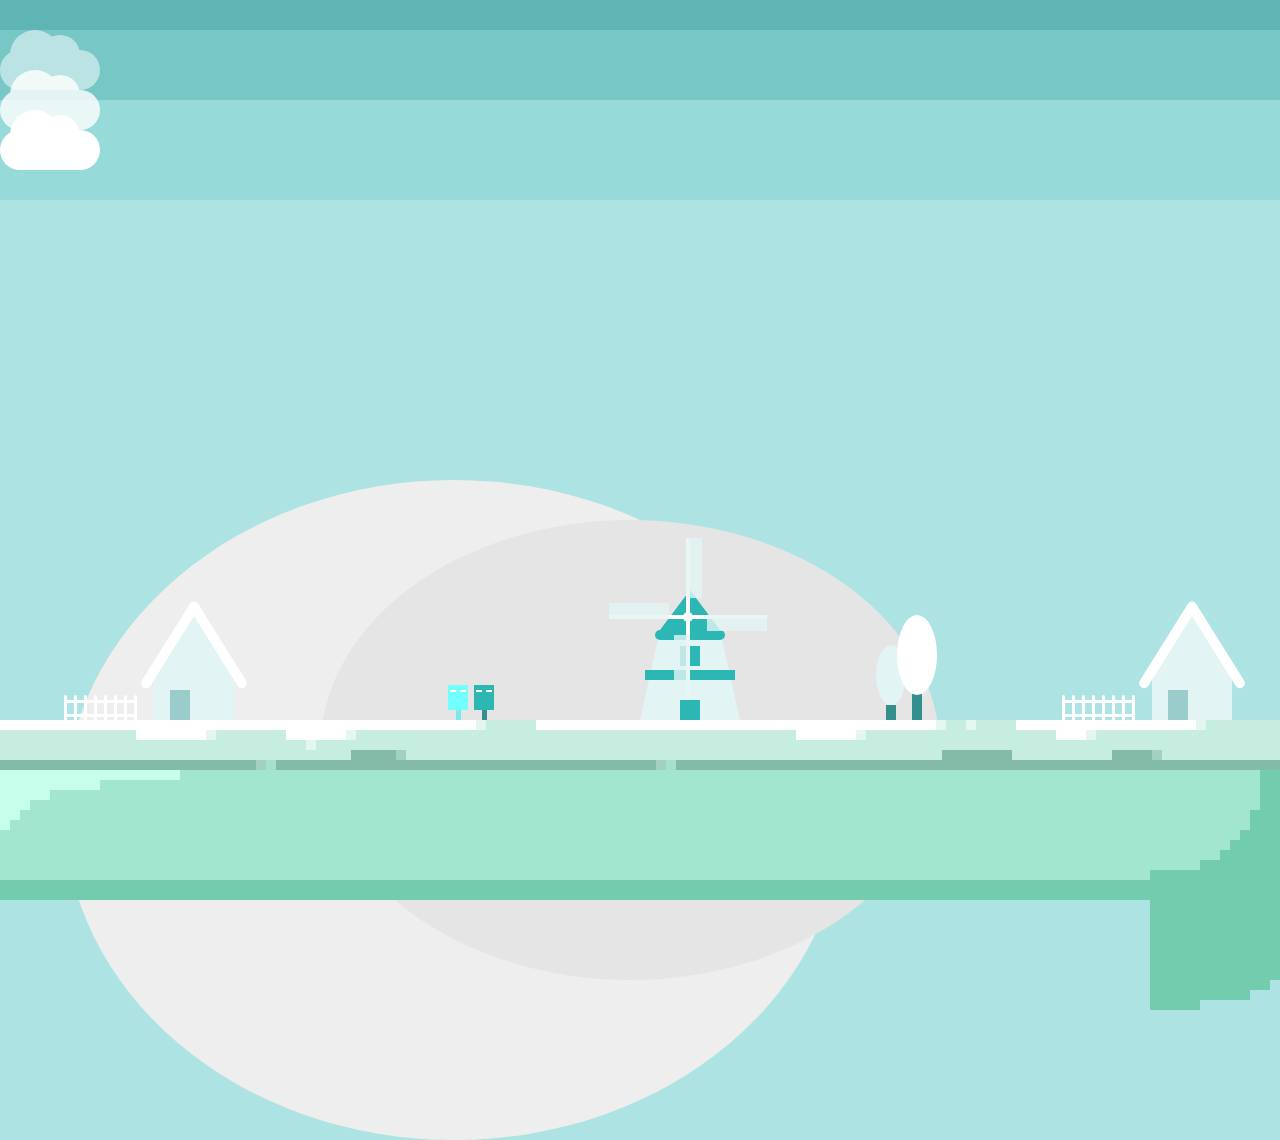
<file: index.html>
<!DOCTYPE html>
<html lang="en" >

<head>
  <meta charset="UTF-8">
  <title>winter island</title>
  
  
  
      <link rel="stylesheet" href="css/style.css">

  
</head>

<body>

  <html>

<body>
  <div class="sky">
    <div class="deep_sky"></div>
  </div>
  <div class="c1">
    <div class="cloud"></div>
  </div>
  <div class="c2">
    <div class="cloud"></div>
  </div>
  <div class="c3">
    <div class="cloud"></div>
  </div>
  <div class="mountain_a"></div>
  <div class="mountain_b"></div>
  <div class="house right">
    <div class="fence"></div>
    <div class="wall"></div>
    <div class="roof left"></div>
    <div class="roof right"></div>
    <div class="door"></div>
  </div>
  <div class="house left">
    <div class="fence"></div>
    <div class="wall"></div>
    <div class="roof left"></div>
    <div class="roof right"></div>
    <div class="door"></div>
  </div>
  <div class="tree_back"></div>
  <div class="tree"></div>
  <div class="postbox_a">
    <div class="hole"></div>
  </div>
  <div class="postbox_b">
    <div class="hole"></div>
  </div>
  <div class="windmill">
    <div class="tower"></div>
    <div class="t1"></div>
    <div class="t2"></div>
    <div class="blade">
      <div class="windblade"></div>
      <div class="windblade windblade2"></div>
      <div class="windblade windblade3"></div>
      <div class="windblade windblade4"></div>
    </div>
  </div>
  <div class="allsnows">
    <div class="snow1"></div>
    <div class="snow2"></div>
    <div class="snow3"></div>
    <div class="snow4"></div>
    <div class="snow5"></div>
    <div class="snow6"></div>
    <div class="snow7"></div>
    <div class="snow8"></div>
    <div class="snow9"></div>
    <div class="snow10"></div>
    <div class="snow11"></div>
    <div class="snow12"></div>
    <div class="snow13"></div>
    <div class="snow14"></div>
    <div class="snow15"></div>
    <div class="snow16"></div>
    <div class="snow17"></div>
    <div class="snow18"></div>
    <div class="snow19"></div>
    <div class="snow20"></div>
  </div>
  <div class="ground">
    <div class="g1"></div>
    <div class="g2"></div>
    <div class="g3"></div>
    <div class="ice">
      <div class="glare"></div>
      <div class="ice_shadow"></div>
    </div>

  </div>

</body>

</html>
  
  

    <script  src="js/index.js"></script>




</body>

</html>
</file>
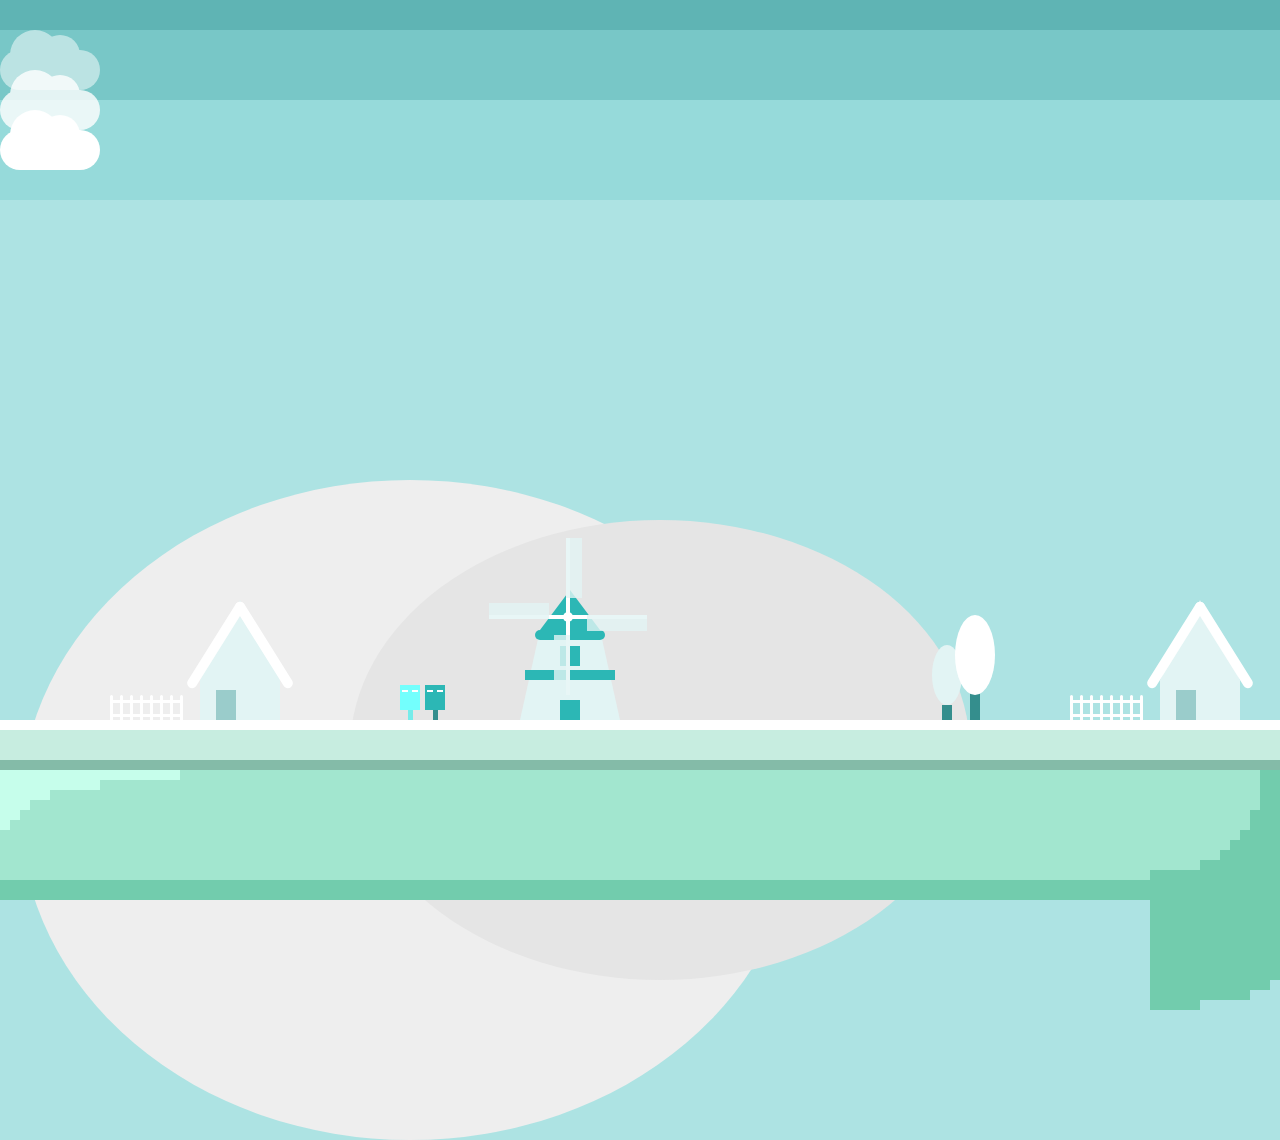
<file: winter-island (2)/index.html>
<!DOCTYPE html>
<html lang="en" >

<head>
  <meta charset="UTF-8">
  <title>winter island</title>
  
  
  
      <link rel="stylesheet" href="css/style.css">

  
</head>

<body>

  <html>

<body>
  <div class="sky">
    <div class="deep_sky"></div>
  </div>
  <div class="c1">
    <div class="cloud"></div>
  </div>
  <div class="c2">
    <div class="cloud"></div>
  </div>
  <div class="c3">
    <div class="cloud"></div>
  </div>
  <div class="mountain_a"></div>
  <div class="mountain_b"></div>
  <div class="house right">
    <div class="fence"></div>
    <div class="wall"></div>
    <div class="roof left"></div>
    <div class="roof right"></div>
    <div class="door"></div>
  </div>
  <div class="house left">
    <div class="fence"></div>
    <div class="wall"></div>
    <div class="roof left"></div>
    <div class="roof right"></div>
    <div class="door"></div>
  </div>
  <div class="tree_back"></div>
  <div class="tree"></div>
  <div class="postbox_a">
    <div class="hole"></div>
  </div>
  <div class="postbox_b">
    <div class="hole"></div>
  </div>
  <div class="windmill">
    <div class="tower"></div>
    <div class="t1"></div>
    <div class="t2"></div>
    <div class="blade">
      <div class="windblade"></div>
      <div class="windblade windblade2"></div>
      <div class="windblade windblade3"></div>
      <div class="windblade windblade4"></div>
    </div>
  </div>
  <div class="allsnows">
    <div class="snow1"></div>
    <div class="snow2"></div>
    <div class="snow3"></div>
    <div class="snow4"></div>
    <div class="snow5"></div>
    <div class="snow6"></div>
    <div class="snow7"></div>
    <div class="snow8"></div>
    <div class="snow9"></div>
    <div class="snow10"></div>
    <div class="snow11"></div>
    <div class="snow12"></div>
    <div class="snow13"></div>
    <div class="snow14"></div>
    <div class="snow15"></div>
    <div class="snow16"></div>
    <div class="snow17"></div>
    <div class="snow18"></div>
    <div class="snow19"></div>
    <div class="snow20"></div>
  </div>
  <div class="ground">
    <div class="g1"></div>
    <div class="g2"></div>
    <div class="g3"></div>
    <div class="ice"></div>
  </div>

</body>

</html>
  
  

    <script  src="js/index.js"></script>




</body>

</html>
</file>
<file: css/style.css>
body {
  background: #ade3e3;
  margin: 0;
  /*背景填滿無邊界*/
  overflow: hidden;
  /*讓物件跑出背景時不會出現捲軸*/
}

/*------------天空------------*/

/*天空第一層*/
.sky {
  position: absolute;
  background: #96dada;
  width: 100%;
  height: 200px;
  z-index: -2;
}

/*天空第二層*/
.deep_sky {
  position: absolute;
  background: #78c7c7;
  width: 100%;
  height: 100px;
}

/*天空第三層*/
.deep_sky:before {
  content: "";
  position: absolute;
  background: #5fb4b4;
  width: 100%;
  height: 30px;
}

/*------------地面------------*/

/*地層*/
.ground {
  position: absolute;
  background: #a2e6cf;
  width: 100%;
  height: 180px;
  bottom: 0;
}

/*冰面*/
.ice {
  position: absolute;
  background: #c7ede0;
  width: 100%;
  height: 40px;
}

/*冰面反光線*/
.glare{
  position:absolute;
  background:#ffffff;
  width:95%;
  height:10px;
  top:0;
}

/*冰面反光第一層-仿像素畫效果*/
.glare:before{
  content:"";
  position:absolute;
  background:#c7ede0;
  width:10px;
  height:10px;
  bottom:0;
  left:40%;
  box-shadow:-10px 0px 0px #e3f7f0,5px 0px 0px #c7ede0,10px 0px 0px #c7ede0,15px 0px 0px #c7ede0,20px 0px 0px #c7ede0,25px 0px 0px #c7ede0,30px 0px 0px #c7ede0,35px 0px 0px #c7ede0,40px 0px 0px #c7ede0,-140px 10px 0px #e3f7f0,-150px 10px 0px #ffffff,-155px 10px 0px #ffffff,-160px 10px 0px #ffffff,-165px 10px 0px #ffffff,-170px 10px 0px #ffffff,-175px 10px 0px #ffffff,-180px 10px 0px #ffffff,-185px 10px 0px #ffffff,-190px 10px 0px #ffffff,-195px 10px 0px #ffffff,-200px 10px 0px #ffffff,-180px 20px 0px #e3f7f0,-280px 10px 0px #e3f7f0,-290px 10px 0px #ffffff,-295px 10px 0px #ffffff,-300px 10px 0px #ffffff,-305px 10px 0px #ffffff,-310px 10px 0px #ffffff,-315px 10px 0px #ffffff,-320px 10px 0px #ffffff,-325px 10px 0px #ffffff,-330px 10px 0px #ffffff,-335px 10px 0px #ffffff,-340px 10px 0px #ffffff,-345px 10px 0px #ffffff,-350px 10px 0px #ffffff;
}

/*冰面反光第二層-仿像素畫效果*/
.glare:after{
  content:"";
  position:absolute;
  background:#c7ede0;
  width:10px;
  height:10px;
  bottom:0;
  right:0;
  box-shadow:-10px 0px 0px #e3f7f0,-200px 0px 0px #c7ede0,-205px 0px 0px #c7ede0,-210px 0px 0px #c7ede0,-215px 0px 0px #c7ede0,-220px 0px 0px #c7ede0,-225px 0px 0px #c7ede0,-230px 0px 0px #c7ede0,-240px 0px 0px #e3f7f0,-250px 0px 0px #c7ede0,-255px 0px 0px #c7ede0,-260px 0px 0px #c7ede0,-270px 0px 0px #e3f7f0,-120px 10px 0px #e3f7f0,-130px 10px 0px #ffffff,-135px 10px 0px #ffffff,-140px 10px 0px #ffffff,-145px 10px 0px #ffffff,-150px 10px 0px #ffffff,-350px 10px 0px #e3f7f0,-360px 10px 0px #ffffff,-365px 10px 0px #ffffff,-370px 10px 0px #ffffff,-375px 10px 0px #ffffff,-380px 10px 0px #ffffff,-385px 10px 0px #ffffff,-390px 10px 0px #ffffff,-395px 10px 0px #ffffff,-400px 10px 0px #ffffff,-405px 10px 0px #ffffff,-410px 10px 0px #ffffff
}

/*冰面陰影線*/
.ice_shadow{
  position:absolute;
  background: #84bba8;
  width: 100%;
  height: 10px;
  bottom:-10px;
}

/*冰面陰影第一層-仿像素畫效果*/
.ice_shadow:before {
  content: "";
  position: absolute;
  background: #a2d1c1;
  width: 10px;
  height: 10px;
  bottom: 0;
  left:20%;
  box-shadow:10px 0px 0px #a3e2cd,95px -10px 0px #84bba8,100px -10px 0px #84bba8,105px -10px 0px #84bba8,110px -10px 0px #84bba8,115px -10px 0px #84bba8,120px -10px 0px #84bba8,125px -10px 0px #84bba8,130px -10px 0px #84bba8,135px -10px 0px #a2d1c1,140px -10px 0px #a2d1c1,400px 0px 0px #a2d1c1,410px 0px 0px #a3e2cd;
}

/*冰面陰影第二層-仿像素畫效果*/
.ice_shadow:after{
  content: "";
  position: absolute;
  background: #84bba8;
  width: 20px;
  height: 10px;
  bottom: 10px;
  right:10%;
  box-shadow:10px 0px 0px #a2d1c1,-20px 0px 0px #84bba8,-140px 0px 0px #84bba8,-160px 0px 0px #84bba8,-170px 0px 0px #84bba8,-180px 0px 0px #84bba8,-190px 0px 0px #84bba8;
}

/*冰層陰影-底部*/
.g1 {
  position: absolute;
  background: #72ccad;
  width: 100%;
  height: 20px;
  bottom: 0;
}

/*冰層陰影-仿像素畫效果*/
.g2 {
  position: absolute;
  background: #72ccad;
  width: 50px;
  height: 140px;
  right: -30px;
  bottom: 0;
  box-shadow: -10px 50px 0px #72ccad, -20px 70px 0px #72ccad,
    -30px 80px 0px #72ccad, -40px 90px 0px #72ccad, -60px 100px 0px #72ccad,
    -110px 110px 0px #72ccad;
  /*用陰影仿出一格一格的效果*/
}

/*冰層透光處-仿像素畫效果*/
.g3 {
  position: absolute;
  background: #c6feeb;
  width: 180px;
  height: 20px;
  top: 40px;
  box-shadow: -80px 10px 0px #c6feeb, -130px 20px 0px #c6feeb,
    -150px 30px 0px #c6feeb, -160px 40px 0px #c6feeb, -170px 50px 0px #c6feeb;
  /*用陰影仿出一格一格的效果*/
}

/*------------群山------------*/

/*大山*/
.mountain_a {
  position: absolute;
  background: #eeeeee;
  width: 780px;
  height: 660px;
  border-radius: 50%;
  bottom: -240px;
  left: 5%;
}

/*小山*/
.mountain_b {
  position: absolute;
  background: #e5e5e5;
  width: 620px;
  height: 460px;
  border-radius: 50%;
  left: 25%;
  bottom: -80px;
}

/*------------房屋------------*/

/*定位房子*/
.house {
  position: absolute;
  bottom: 220px;
}

/*右邊一間*/
.house.right {
  right: 10%;
}

/*左邊也一間*/
.house.left {
  left: 12%;
}

/*牆壁的方形部分*/
.wall {
  position: absolute;
  background: #e2f4f4;
  width: 80px;
  height: 40px;
}

/*牆壁的三角部分*/
.wall:before {
  content: "";
  position: absolute;
  background: transparent;
  width: 0;
  height: 0;
  bottom: 40px;
  border-bottom: 80px solid #e2f4f4;
  border-left: 40px solid transparent;
  border-right: 40px solid transparent;
  /*就是一些三角形設定*/
}

/*屋頂設定*/
.roof {
  position: absolute;
  background: #ffffff;
  width: 100px;
  height: 10px;
  border-radius: 40px;
}

/*右邊屋頂*/
.roof.right {
  left: 14px;
  bottom: 30px;
  transform: rotate(58deg);
}

/*左邊屋頂*/
.roof.left {
  left: -34px;
  bottom: 30px;
  transform: rotate(-58deg);
}

/*房子的門*/
.door {
  position: absolute;
  background: #9acccb;
  width: 20px;
  height: 30px;
  bottom: -40px;
  left: 16px;
}

/*直柵欄*/
.fence {
  position: absolute;
  background: #ffffff;
  width: 3px;
  height: 30px;
  bottom: -45px;
  left: -20px;
  border-radius: 3px;
  box-shadow: -10px 0px 0px #ffffff, -20px 0px 0px #ffffff,
    -30px 0px 0px #ffffff, -40px 0px 0px #ffffff, -50px 0px 0px #ffffff,
    -60px 0px 0px #ffffff, -70px 0px 0px #ffffff;
  /*用陰影做出其他的*/
}

/*橫柵欄*/
.fence:before {
  content: "";
  position: absolute;
  background: #ffffff;
  width: 72px;
  height: 3px;
  bottom: 22px;
  right: 0;
  box-shadow: 0px 14px 0px #ffffff;
  /*用陰影做出其他的*/
}

/*------------植物------------*/

/*小樹樹幹*/
.tree_back {
  position: absolute;
  background: #348e8d;
  width: 10px;
  height: 15px;
  bottom: 180px;
  right: 30%;
}

/*小樹*/
.tree_back:before {
  content: "";
  position: absolute;
  background: #e2f4f4;
  width: 30px;
  height: 60px;
  border-radius: 50%;
  bottom: 15px;
  right: -10px;
}

/*大樹樹幹*/
.tree {
  position: absolute;
  background: #348e8d;
  width: 10px;
  height: 40px;
  bottom: 180px;
  right: 28%;
}

/*大樹*/
.tree:before {
  content: "";
  position: absolute;
  background: #ffffff;
  width: 40px;
  height: 80px;
  border-radius: 50%;
  bottom: 25px;
  left: -15px;
}

/*------------郵筒------------*/

/*郵筒a*/
.postbox_a {
  position: absolute;
  background: #73fffd;
  width: 20px;
  height: 25px;
  bottom: 190px;
  left: 35%;
  animation-name: upppp;
  animation-duration: 1s;
  animation-iteration-count: infinite;
  /*無限重複播放動畫*/
  animation-timing-function: ease-in-out;
  /*緩入緩出效果*/
  animation-direction: alternate;
  /*反向播放動畫*/
}

/*郵筒a的桿子*/
.postbox_a:after {
  content: "";
  position: absolute;
  background: #76ecea;
  width: 5px;
  height: 20px;
  bottom: -20px;
  left: 8px;
}

/*所有的郵筒洞洞*/
.hole {
  position: absolute;
  background: #ffffff;
  width: 6px;
  height: 2px;
  top: 5px;
  left: 2px;
  box-shadow: 10px 0px 0px rgba(100%, 100%, 100%);
}

/*郵筒b*/
.postbox_b {
  position: absolute;
  background: #2cb7b5;
  width: 20px;
  height: 25px;
  bottom: 190px;
  left: 37%;
  animation-name: upppp;
  animation-duration: 1s;
  animation-delay: 1s;
  /*晚一秒播放動畫*/
  animation-iteration-count: infinite;
  /*無限重複播放動畫*/
  animation-timing-function: ease-in-out;
  /*緩入緩出效果*/
  animation-direction: alternate;
  /*反向播放動畫*/
}

/*郵筒b的桿子*/
.postbox_b:after {
  content: "";
  position: absolute;
  background: #348e8d;
  width: 5px;
  height: 20px;
  bottom: -20px;
  left: 8px;
}

/*郵筒上升動畫*/
@keyframes upppp {
  100% {
    transform: translatey(-10px);
  }
}

/*------------雲朵------------*/

/*雲的底部*/
.cloud {
  position: relative;
  background: #ffffff;
  width: 100px;
  height: 40px;
  top: 50px;
  border-radius: 50px;
  z-index: -1;
}

/*雲的突起*/
.cloud:after {
  content: "";
  position: absolute;
  background: #ffffff;
  width: 50px;
  height: 50px;
  border-radius: 50%;
  top: -20px;
  left: 10px;
}

/*雲的小突起*/
.cloud:before {
  content: "";
  position: absolute;
  background: #ffffff;
  width: 40px;
  height: 40px;
  border-radius: 50%;
  top: -15px;
  right: 20px;
}

/*雲a的動畫設定*/
.c1 {
  top: 60px;
  opacity: 0.5;
  animation-name: moving;
  animation-duration: 35s;
  animation-iteration-count: infinite;
  /*無限重複播放動畫*/
  animation-timing-function: ease-in-out;
  /*緩入緩出效果*/
}

/*雲b的動畫設定*/
.c2 {
  top: 80px;
  opacity: 0.8;
  animation-name: moving;
  animation-duration: 25s;
  animation-iteration-count: infinite;
  /*無限重複播放動畫*/
  animation-timing-function: ease-in-out;
  /*緩入緩出效果*/
}

/*雲c的動畫設定*/
.c3 {
  top: 100px;
  animation-name: moving;
  animation-duration: 18s;
  animation-iteration-count: infinite;
  /*無限重複播放動畫*/
  animation-timing-function: ease-in-out;
  /*緩入緩出效果*/
}

/*所有雲的位移動畫*/
@keyframes moving {
  0% {
    margin-left: -200px;
  }
  100% {
    margin-left: 105%;
  }
}

/*------------風車------------*/

/*定位風車*/
.windmill {
  position: absolute;
  left: 50%;
  bottom: 180px;
}

/*風車塔*/
.tower {
  position: absolute;
  background: transparent;
  width: 60px;
  height: 0;
  border-top: 0px solid transparent;
  border-bottom: 90px solid #e2f4f4;
  border-right: 20px solid transparent;
  border-left: 20px solid transparent;
  bottom: 0;
}

/*風車中間*/
.t1 {
  position: absolute;
  background: #2cb7b5;
  width: 90px;
  height: 10px;
  bottom: 40px;
  left: 5px;
}

/*塔門*/
.t1:before {
  content: "";
  position: absolute;
  background: #2cb7b5;
  width: 20px;
  height: 20px;
  bottom: -40px;
  right: 35px;
  box-shadow: 0px -54px 0px #2cb7b5;
  /*二樓的窗*/
}

/*風車屋頂*/
.t2 {
  position: absolute;
  background: transparent;
  width: 0;
  height: 0;
  border-bottom: 40px solid #2cb7b5;
  border-right: 30px solid transparent;
  border-left: 30px solid transparent;
  bottom: 90px;
  left: 20px;
}

/*風車屋簷*/
.t2:after {
  content: "";
  position: absolute;
  background: #2cb7b5;
  width: 70px;
  height: 10px;
  border-radius: 10px;
  bottom: -50px;
  left: -35px;
}

/*扇葉範圍與動畫*/
.blade {
  position: absolute;
  width: 100px;
  height: 200px;
  left: 0;
  bottom: 0;
  animation-name: spin;
  animation-duration: 10s;
  animation-iteration-count: infinite;
  /*無限重複播放動畫*/
  animation-timing-function: linear;
  /*線性動畫*/
}

/*扇葉柄*/
.windblade {
  position: absolute;
  background: #ffffff;
  width: 4px;
  height: 76px;
  bottom: 106px;
  left: 46px;
}

/*扇葉*/
.windblade:before {
  content: "";
  position: absolute;
  background: #e2f4f4;
  opacity: 0.8;
  width: 16px;
  height: 60px;
}

/*複製一個旋轉90度*/
.windblade2 {
  transform: rotate(90deg);
  bottom: 65px;
  left: 87px;
}

/*複製一個旋轉180度*/
.windblade3 {
  transform: rotate(180deg);
  bottom: 25px;
}

/*複製一個旋轉270度*/
.windblade4 {
  transform: rotate(270deg);
  bottom: 65px;
  left: 5px;
}

/*旋轉中心點*/
.windblade4:after {
  content: "";
  position: absolute;
  background: #ffffff;
  width: 10px;
  height: 10px;
  border-radius: 50%;
  bottom: -8px;
  right: -3px;
}

/*風車旋轉動畫*/
@keyframes spin {
  100% {
    transform: rotate(360deg);
  }
}

/*------------落雪------------*/

/*落雪範圍*/
.allsnows {
  position: absolute;
  width: 100%;
  height: 100%;
  left: 0;
  top: 0;
}

/*落下動畫*/
@keyframes snowing {
  0% {
    opacity: 0;
  }
  70% {
    opacity: 1;
  }
  100% {
    transform: translatey(600px);
  }
}

/*個別設定雪球*/
.allsnows .snow1 {
  position: absolute;
  background: #ffffff;
  width: 10px;
  height: 10px;
  border-radius: 50%;
  animation-name: snowing;
  animation-duration: 10s;
  animation-iteration-count: infinite;
  left: 5%;
  top: -2%;
}

.allsnows .snow2 {
  position: absolute;
  background: #ffffff;
  width: 10px;
  height: 10px;
  border-radius: 50%;
  animation-name: snowing;
  animation-duration: 8s;
  animation-iteration-count: infinite;
  animation-delay: 3s;
  /*晚一秒播放動畫*/
  left: 10%;
  top: -2%;
}

.allsnows .snow3 {
  position: absolute;
  background: #ffffff;
  width: 10px;
  height: 10px;
  border-radius: 50%;
  animation-name: snowing;
  animation-duration: 10s;
  animation-iteration-count: infinite;
  animation-delay: 7s;
  /*晚一秒播放動畫*/
  left: 15%;
  top: -2%;
}

.allsnows .snow4 {
  position: absolute;
  background: #ffffff;
  width: 10px;
  height: 10px;
  border-radius: 50%;
  animation-name: snowing;
  animation-duration: 8s;
  animation-iteration-count: infinite;
  animation-delay: 2s;
  /*晚一秒播放動畫*/
  left: 20%;
  top: -2%;
}

.allsnows .snow5 {
  position: absolute;
  background: #ffffff;
  width: 10px;
  height: 10px;
  border-radius: 50%;
  animation-name: snowing;
  animation-duration: 10s;
  animation-iteration-count: infinite;
  animation-delay: 5s;
  /*晚播放動畫*/
  left: 25%;
  top: -2%;
}

.allsnows .snow6 {
  position: absolute;
  background: #ffffff;
  width: 10px;
  height: 10px;
  border-radius: 50%;
  animation-name: snowing;
  animation-duration: 8s;
  animation-iteration-count: infinite;
  animation-delay: 3s;
  /*晚播放動畫*/
  left: 30%;
  top: -2%;
}

.allsnows .snow7 {
  position: absolute;
  background: #ffffff;
  width: 10px;
  height: 10px;
  border-radius: 50%;
  animation-name: snowing;
  animation-duration: 10s;
  animation-iteration-count: infinite;
  animation-delay: 7s;
  /*晚播放動畫*/
  left: 35%;
  top: -2%;
}

.allsnows .snow8 {
  position: absolute;
  background: #ffffff;
  width: 10px;
  height: 10px;
  border-radius: 50%;
  animation-name: snowing;
  animation-duration: 8s;
  animation-iteration-count: infinite;
  animation-delay: 4s;
  /*晚播放動畫*/
  left: 40%;
  top: -2%;
}

.allsnows .snow9 {
  position: absolute;
  background: #ffffff;
  width: 10px;
  height: 10px;
  border-radius: 50%;
  animation-name: snowing;
  animation-duration: 10s;
  animation-iteration-count: infinite;
  animation-delay: 1s;
  /*晚播放動畫*/
  left: 45%;
  top: -2%;
}

.allsnows .snow10 {
  position: absolute;
  background: #ffffff;
  width: 10px;
  height: 10px;
  border-radius: 50%;
  animation-name: snowing;
  animation-duration: 8s;
  animation-iteration-count: infinite;
  animation-delay: 6s;
  /*晚播放動畫*/
  left: 50%;
  top: -2%;
}

.allsnows .snow11 {
  position: absolute;
  background: #ffffff;
  width: 10px;
  height: 10px;
  border-radius: 50%;
  animation-name: snowing;
  animation-duration: 10s;
  animation-iteration-count: infinite;
  animation-delay: 5s;
  /*晚播放動畫*/
  left: 55%;
  top: -2%;
}

.allsnows .snow12 {
  position: absolute;
  background: #ffffff;
  width: 10px;
  height: 10px;
  border-radius: 50%;
  animation-name: snowing;
  animation-duration: 8s;
  animation-iteration-count: infinite;
  animation-delay: 7s;
  /*晚播放動畫*/
  left: 60%;
  top: -2%;
}

.allsnows .snow13 {
  position: absolute;
  background: #ffffff;
  width: 10px;
  height: 10px;
  border-radius: 50%;
  animation-name: snowing;
  animation-duration: 10s;
  animation-iteration-count: infinite;
  animation-delay: 4s;
  /*晚播放動畫*/
  left: 65%;
  top: -2%;
}

.allsnows .snow14 {
  position: absolute;
  background: #ffffff;
  width: 10px;
  height: 10px;
  border-radius: 50%;
  animation-name: snowing;
  animation-duration: 8s;
  animation-iteration-count: infinite;
  animation-delay: 6s;
  /*晚播放動畫*/
  left: 70%;
  top: -2%;
}

.allsnows .snow15 {
  position: absolute;
  background: #ffffff;
  width: 10px;
  height: 10px;
  border-radius: 50%;
  animation-name: snowing;
  animation-duration: 10s;
  animation-iteration-count: infinite;
  animation-delay: 4s;
  /*晚播放動畫*/
  left: 75%;
  top: -2%;
}

.allsnows .snow16 {
  position: absolute;
  background: #ffffff;
  width: 10px;
  height: 10px;
  border-radius: 50%;
  animation-name: snowing;
  animation-duration: 8s;
  animation-iteration-count: infinite;
  animation-delay: 3s;
  /*晚播放動畫*/
  left: 80%;
  top: -2%;
}

.allsnows .snow17 {
  position: absolute;
  background: #ffffff;
  width: 10px;
  height: 10px;
  border-radius: 50%;
  animation-name: snowing;
  animation-duration: 10s;
  animation-iteration-count: infinite;
  animation-delay: 6s;
  /*晚播放動畫*/
  left: 85%;
  top: -2%;
}

.allsnows .snow18 {
  position: absolute;
  background: #ffffff;
  width: 10px;
  height: 10px;
  border-radius: 50%;
  animation-name: snowing;
  animation-duration: 8s;
  animation-iteration-count: infinite;
  animation-delay: 2s;
  /*晚播放動畫*/
  left: 90%;
  top: -2%;
}

.allsnows .snow19 {
  position: absolute;
  background: #ffffff;
  width: 10px;
  height: 10px;
  border-radius: 50%;
  animation-name: snowing;
  animation-duration: 10s;
  animation-iteration-count: infinite;
  animation-delay: 3s;
  /*晚播放動畫*/
  left: 95%;
  top: -2%;
}

.allsnows .snow20 {
  position: absolute;
  background: #ffffff;
  width: 10px;
  height: 10px;
  border-radius: 50%;
  animation-name: snowing;
  animation-duration: 8s;
  animation-iteration-count: infinite;
  animation-delay: 8s;
  /*晚播放動畫*/
  left: 45%;
  top: -2%;
}
</file>
<file: winter-island (2)/css/style.css>
body {
  background: #ade3e3;
  margin: 0;
  /*背景填滿無邊界*/
  overflow: hidden;
  /*讓物件跑出背景時不會出現捲軸*/
}

/*------------天空------------*/

/*天空第一層*/
.sky {
  position: absolute;
  background: #96dada;
  width: 100%;
  height: 200px;
  z-index: -2;
}

/*天空第二層*/
.deep_sky {
  position: absolute;
  background: #78c7c7;
  width: 100%;
  height: 100px;
}

/*天空第三層*/
.deep_sky:before {
  content: "";
  position: absolute;
  background: #5fb4b4;
  width: 100%;
  height: 30px;
}

/*------------地面------------*/

/*地層*/
.ground {
  position: absolute;
  background: #a2e6cf;
  width: 100%;
  height: 180px;
  bottom: 0;
}

/*冰面*/
.ice {
  position: absolute;
  background: #c7ede0;
  width: 100%;
  height: 40px;
}

/*冰面剖面線*/
.ice:before {
  content: "";
  position: absolute;
  background: #84bba8;
  width: 100%;
  height: 10px;
  bottom: -10px;
  box-shadow: 0px -40px 0px #ffffff;
  /*冰面反光線*/
}

/*冰層陰影-底部*/
.g1 {
  position: absolute;
  background: #72ccad;
  width: 100%;
  height: 20px;
  bottom: 0;
}

/*冰層陰影-仿像素畫效果*/
.g2 {
  position: absolute;
  background: #72ccad;
  width: 50px;
  height: 140px;
  right: -30px;
  bottom: 0;
  box-shadow: -10px 50px 0px #72ccad, -20px 70px 0px #72ccad,
    -30px 80px 0px #72ccad, -40px 90px 0px #72ccad, -60px 100px 0px #72ccad,
    -110px 110px 0px #72ccad;
  /*用陰影仿出一格一格的效果*/
}

/*冰層透光處-仿像素畫效果*/
.g3 {
  position: absolute;
  background: #c6feeb;
  width: 180px;
  height: 20px;
  top: 40px;
  box-shadow: -80px 10px 0px #c6feeb, -130px 20px 0px #c6feeb,
    -150px 30px 0px #c6feeb, -160px 40px 0px #c6feeb, -170px 50px 0px #c6feeb;
  /*用陰影仿出一格一格的效果*/
}

/*------------群山------------*/

/*大山*/
.mountain_a {
  position: absolute;
  background: #eeeeee;
  width: 780px;
  height: 660px;
  border-radius: 50%;
  bottom: -240px;
  left: 20px;
}

/*小山*/
.mountain_b {
  position: absolute;
  background: #e5e5e5;
  width: 620px;
  height: 460px;
  border-radius: 50%;
  left: 350px;
  bottom: -80px;
}

/*------------房屋------------*/

/*定位房子*/
.house {
  position: absolute;
  bottom: 220px;
}

/*右邊一間*/
.house.right {
  right: 120px;
}

/*左邊也一間*/
.house.left {
  left: 200px;
}

/*牆壁的方形部分*/
.wall {
  position: absolute;
  background: #e2f4f4;
  width: 80px;
  height: 40px;
}

/*牆壁的三角部分*/
.wall:before {
  content: "";
  position: absolute;
  background: transparent;
  width: 0;
  height: 0;
  bottom: 40px;
  border-bottom: 80px solid #e2f4f4;
  border-left: 40px solid transparent;
  border-right: 40px solid transparent;
  /*就是一些三角形設定*/
}

/*屋頂設定*/
.roof {
  position: absolute;
  background: #ffffff;
  width: 100px;
  height: 10px;
  border-radius: 40px;
}

/*右邊屋頂*/
.roof.right {
  left: 14px;
  bottom: 30px;
  transform: rotate(58deg);
}

/*左邊屋頂*/
.roof.left {
  left: -34px;
  bottom: 30px;
  transform: rotate(-58deg);
}

/*房子的門*/
.door {
  position: absolute;
  background: #9acccb;
  width: 20px;
  height: 30px;
  bottom: -40px;
  left: 16px;
}

/*直柵欄*/
.fence {
  position: absolute;
  background: #ffffff;
  width: 3px;
  height: 30px;
  bottom: -45px;
  left: -20px;
  border-radius: 3px;
  box-shadow: -10px 0px 0px #ffffff, -20px 0px 0px #ffffff,
    -30px 0px 0px #ffffff, -40px 0px 0px #ffffff, -50px 0px 0px #ffffff,
    -60px 0px 0px #ffffff, -70px 0px 0px #ffffff;
  /*用陰影做出其他的*/
}

/*橫柵欄*/
.fence:before {
  content: "";
  position: absolute;
  background: #ffffff;
  width: 72px;
  height: 3px;
  bottom: 22px;
  right: 0;
  box-shadow: 0px 14px 0px #ffffff;
  /*用陰影做出其他的*/
}

/*------------植物------------*/

/*小樹樹幹*/
.tree_back {
  position: absolute;
  background: #348e8d;
  width: 10px;
  height: 15px;
  bottom: 180px;
  right: 328px;
}

/*小樹*/
.tree_back:before {
  content: "";
  position: absolute;
  background: #e2f4f4;
  width: 30px;
  height: 60px;
  border-radius: 50%;
  bottom: 15px;
  right: -10px;
}

/*大樹樹幹*/
.tree {
  position: absolute;
  background: #348e8d;
  width: 10px;
  height: 40px;
  bottom: 180px;
  right: 300px;
}

/*大樹*/
.tree:before {
  content: "";
  position: absolute;
  background: #ffffff;
  width: 40px;
  height: 80px;
  border-radius: 50%;
  bottom: 25px;
  left: -15px;
}

/*------------郵筒------------*/

/*郵筒a*/
.postbox_a {
  position: absolute;
  background: #73fffd;
  width: 20px;
  height: 25px;
  bottom: 190px;
  left: 400px;
  animation-name: upppp;
  animation-duration: 1s;
  animation-iteration-count: infinite;
  /*無限重複播放動畫*/
  animation-timing-function: ease-in-out;
  /*緩入緩出效果*/
  animation-direction: alternate;
  /*反向播放動畫*/
}

/*郵筒a的桿子*/
.postbox_a:after {
  content: "";
  position: absolute;
  background: #76ecea;
  width: 5px;
  height: 20px;
  bottom: -20px;
  left: 8px;
}

/*所有的郵筒洞洞*/
.hole {
  position: absolute;
  background: #ffffff;
  width: 6px;
  height: 2px;
  top: 5px;
  left: 2px;
  box-shadow: 10px 0px 0px rgba(100%, 100%, 100%);
}

/*郵筒b*/
.postbox_b {
  position: absolute;
  background: #2cb7b5;
  width: 20px;
  height: 25px;
  bottom: 190px;
  left: 425px;
  animation-name: upppp;
  animation-duration: 1s;
  animation-delay: 1s;
  /*晚一秒播放動畫*/
  animation-iteration-count: infinite;
  /*無限重複播放動畫*/
  animation-timing-function: ease-in-out;
  /*緩入緩出效果*/
  animation-direction: alternate;
  /*反向播放動畫*/
}

/*郵筒b的桿子*/
.postbox_b:after {
  content: "";
  position: absolute;
  background: #348e8d;
  width: 5px;
  height: 20px;
  bottom: -20px;
  left: 8px;
}

/*郵筒上升動畫*/
@keyframes upppp {
  100% {
    transform: translatey(-10px);
  }
}

/*郵筒a碰到長高*/
.postbox_a:hover {
  transform: translatey(-10px);
}

/*郵筒b碰到長高*/
.postbox_b:hover {
  transform: translatey(-10px);
}

/*------------雲朵------------*/

/*雲的底部*/
.cloud {
  position: relative;
  background: #ffffff;
  width: 100px;
  height: 40px;
  top: 50px;
  border-radius: 50px;
  z-index: -1;
}

/*雲的突起*/
.cloud:after {
  content: "";
  position: absolute;
  background: #ffffff;
  width: 50px;
  height: 50px;
  border-radius: 50%;
  top: -20px;
  left: 10px;
}

/*雲的小突起*/
.cloud:before {
  content: "";
  position: absolute;
  background: #ffffff;
  width: 40px;
  height: 40px;
  border-radius: 50%;
  top: -15px;
  right: 20px;
}

/*雲a的動畫設定*/
.c1 {
  top: 60px;
  opacity: 0.5;
  animation-name: moving;
  animation-duration: 35s;
  animation-iteration-count: infinite;
  /*無限重複播放動畫*/
  animation-timing-function: ease-in-out;
  /*緩入緩出效果*/
}

/*雲b的動畫設定*/
.c2 {
  top: 80px;
  opacity: 0.8;
  animation-name: moving;
  animation-duration: 25s;
  animation-iteration-count: infinite;
  /*無限重複播放動畫*/
  animation-timing-function: ease-in-out;
  /*緩入緩出效果*/
}

/*雲c的動畫設定*/
.c3 {
  top: 100px;
  animation-name: moving;
  animation-duration: 18s;
  animation-iteration-count: infinite;
  /*無限重複播放動畫*/
  animation-timing-function: ease-in-out;
  /*緩入緩出效果*/
}

/*所有雲的位移動畫*/
@keyframes moving {
  0% {
    margin-left: -200px;
  }
  100% {
    margin-left: 105%;
  }
}

/*------------風車------------*/

/*定位風車*/
.windmill {
  position: absolute;
  left: 520px;
  bottom: 180px;
}

/*風車塔*/
.tower {
  position: absolute;
  background: transparent;
  width: 60px;
  height: 0;
  border-top: 0px solid transparent;
  border-bottom: 90px solid #e2f4f4;
  border-right: 20px solid transparent;
  border-left: 20px solid transparent;
  bottom: 0;
}

/*風車中間*/
.t1 {
  position: absolute;
  background: #2cb7b5;
  width: 90px;
  height: 10px;
  bottom: 40px;
  left: 5px;
}

/*塔門*/
.t1:before {
  content: "";
  position: absolute;
  background: #2cb7b5;
  width: 20px;
  height: 20px;
  bottom: -40px;
  right: 35px;
  box-shadow: 0px -54px 0px #2cb7b5;
  /*二樓的窗*/
}

/*風車屋頂*/
.t2 {
  position: absolute;
  background: transparent;
  width: 0;
  height: 0;
  border-bottom: 40px solid #2cb7b5;
  border-right: 30px solid transparent;
  border-left: 30px solid transparent;
  bottom: 90px;
  left: 20px;
}

/*風車屋簷*/
.t2:after {
  content: "";
  position: absolute;
  background: #2cb7b5;
  width: 70px;
  height: 10px;
  border-radius: 10px;
  bottom: -50px;
  left: -35px;
}

/*扇葉範圍與動畫*/
.blade {
  position: absolute;
  width: 100px;
  height: 200px;
  left: 0;
  bottom: 0;
  animation-name: spin;
  animation-duration: 10s;
  animation-iteration-count: infinite;
  /*無限重複播放動畫*/
  animation-timing-function: linear;
  /*線性動畫*/
}

/*扇葉柄*/
.windblade {
  position: absolute;
  background: #ffffff;
  width: 4px;
  height: 76px;
  bottom: 106px;
  left: 46px;
}

/*扇葉*/
.windblade:before {
  content: "";
  position: absolute;
  background: #e2f4f4;
  opacity: 0.8;
  width: 16px;
  height: 60px;
}

/*複製一個旋轉90度*/
.windblade2 {
  transform: rotate(90deg);
  bottom: 65px;
  left: 87px;
}

/*複製一個旋轉180度*/
.windblade3 {
  transform: rotate(180deg);
  bottom: 25px;
}

/*複製一個旋轉270度*/
.windblade4 {
  transform: rotate(270deg);
  bottom: 65px;
  left: 5px;
}

/*旋轉中心點*/
.windblade4:after {
  content: "";
  position: absolute;
  background: #ffffff;
  width: 10px;
  height: 10px;
  border-radius: 50%;
  bottom: -8px;
  right: -3px;
}

/*風車旋轉動畫*/
@keyframes spin {
  100% {
    transform: rotate(360deg);
  }
}

/*------------落雪------------*/

/*落雪範圍*/
.allsnows {
  position: absolute;
  width: 100%;
  height: 100%;
  left: 0;
  top: 0;
}

/*落下動畫*/
@keyframes snowing {
  0% {
    opacity: 0;
  }
  70% {
    opacity: 1;
  }
  100% {
    transform: translatey(540px);
  }
}

/*個別設定雪球*/
.allsnows .snow1 {
  position: absolute;
  background: #ffffff;
  width: 10px;
  height: 10px;
  border-radius: 50%;
  animation-name: snowing;
  animation-duration: 10s;
  animation-iteration-count: infinite;
  left: 5%;
  top: -2%;
}

.allsnows .snow2 {
  position: absolute;
  background: #ffffff;
  width: 10px;
  height: 10px;
  border-radius: 50%;
  animation-name: snowing;
  animation-duration: 8s;
  animation-iteration-count: infinite;
  animation-delay: 3s;
  /*晚一秒播放動畫*/
  left: 10%;
  top: -2%;
}

.allsnows .snow3 {
  position: absolute;
  background: #ffffff;
  width: 10px;
  height: 10px;
  border-radius: 50%;
  animation-name: snowing;
  animation-duration: 10s;
  animation-iteration-count: infinite;
  animation-delay: 7s;
  /*晚一秒播放動畫*/
  left: 15%;
  top: -2%;
}

.allsnows .snow4 {
  position: absolute;
  background: #ffffff;
  width: 10px;
  height: 10px;
  border-radius: 50%;
  animation-name: snowing;
  animation-duration: 8s;
  animation-iteration-count: infinite;
  animation-delay: 2s;
  /*晚一秒播放動畫*/
  left: 20%;
  top: -2%;
}

.allsnows .snow5 {
  position: absolute;
  background: #ffffff;
  width: 10px;
  height: 10px;
  border-radius: 50%;
  animation-name: snowing;
  animation-duration: 10s;
  animation-iteration-count: infinite;
  animation-delay: 5s;
  /*晚播放動畫*/
  left: 25%;
  top: -2%;
}

.allsnows .snow6 {
  position: absolute;
  background: #ffffff;
  width: 10px;
  height: 10px;
  border-radius: 50%;
  animation-name: snowing;
  animation-duration: 8s;
  animation-iteration-count: infinite;
  animation-delay: 3s;
  /*晚播放動畫*/
  left: 30%;
  top: -2%;
}

.allsnows .snow6 {
  position: absolute;
  background: #ffffff;
  width: 10px;
  height: 10px;
  border-radius: 50%;
  animation-name: snowing;
  animation-duration: 10s;
  animation-iteration-count: infinite;
  animation-delay: 7s;
  /*晚播放動畫*/
  left: 35%;
  top: -2%;
}

.allsnows .snow7 {
  position: absolute;
  background: #ffffff;
  width: 10px;
  height: 10px;
  border-radius: 50%;
  animation-name: snowing;
  animation-duration: 8s;
  animation-iteration-count: infinite;
  animation-delay: 4s;
  /*晚播放動畫*/
  left: 40%;
  top: -2%;
}

.allsnows .snow8 {
  position: absolute;
  background: #ffffff;
  width: 10px;
  height: 10px;
  border-radius: 50%;
  animation-name: snowing;
  animation-duration: 10s;
  animation-iteration-count: infinite;
  animation-delay: 1s;
  /*晚播放動畫*/
  left: 45%;
  top: -2%;
}

.allsnows .snow9 {
  position: absolute;
  background: #ffffff;
  width: 10px;
  height: 10px;
  border-radius: 50%;
  animation-name: snowing;
  animation-duration: 8s;
  animation-iteration-count: infinite;
  animation-delay: 6s;
  /*晚播放動畫*/
  left: 50%;
  top: -2%;
}

.allsnows .snow10 {
  position: absolute;
  background: #ffffff;
  width: 10px;
  height: 10px;
  border-radius: 50%;
  animation-name: snowing;
  animation-duration: 10s;
  animation-iteration-count: infinite;
  animation-delay: 5s;
  /*晚播放動畫*/
  left: 55%;
  top: -2%;
}

.allsnows .snow11 {
  position: absolute;
  background: #ffffff;
  width: 10px;
  height: 10px;
  border-radius: 50%;
  animation-name: snowing;
  animation-duration: 8s;
  animation-iteration-count: infinite;
  animation-delay: 7s;
  /*晚播放動畫*/
  left: 60%;
  top: -2%;
}

.allsnows .snow12 {
  position: absolute;
  background: #ffffff;
  width: 10px;
  height: 10px;
  border-radius: 50%;
  animation-name: snowing;
  animation-duration: 10s;
  animation-iteration-count: infinite;
  animation-delay: 4s;
  /*晚播放動畫*/
  left: 65%;
  top: -2%;
}

.allsnows .snow13 {
  position: absolute;
  background: #ffffff;
  width: 10px;
  height: 10px;
  border-radius: 50%;
  animation-name: snowing;
  animation-duration: 8s;
  animation-iteration-count: infinite;
  animation-delay: 6s;
  /*晚播放動畫*/
  left: 70%;
  top: -2%;
}

.allsnows .snow14 {
  position: absolute;
  background: #ffffff;
  width: 10px;
  height: 10px;
  border-radius: 50%;
  animation-name: snowing;
  animation-duration: 10s;
  animation-iteration-count: infinite;
  animation-delay: 4s;
  /*晚播放動畫*/
  left: 75%;
  top: -2%;
}

.allsnows .snow15 {
  position: absolute;
  background: #ffffff;
  width: 10px;
  height: 10px;
  border-radius: 50%;
  animation-name: snowing;
  animation-duration: 8s;
  animation-iteration-count: infinite;
  animation-delay: 3s;
  /*晚播放動畫*/
  left: 80%;
  top: -2%;
}

.allsnows .snow16 {
  position: absolute;
  background: #ffffff;
  width: 10px;
  height: 10px;
  border-radius: 50%;
  animation-name: snowing;
  animation-duration: 10s;
  animation-iteration-count: infinite;
  animation-delay: 6s;
  /*晚播放動畫*/
  left: 85%;
  top: -2%;
}

.allsnows .snow17 {
  position: absolute;
  background: #ffffff;
  width: 10px;
  height: 10px;
  border-radius: 50%;
  animation-name: snowing;
  animation-duration: 8s;
  animation-iteration-count: infinite;
  animation-delay: 2s;
  /*晚播放動畫*/
  left: 90%;
  top: -2%;
}

.allsnows .snow18 {
  position: absolute;
  background: #ffffff;
  width: 10px;
  height: 10px;
  border-radius: 50%;
  animation-name: snowing;
  animation-duration: 10s;
  animation-iteration-count: infinite;
  animation-delay: 3s;
  /*晚播放動畫*/
  left: 95%;
  top: -2%;
}

.allsnows .snow19 {
  position: absolute;
  background: #ffffff;
  width: 10px;
  height: 10px;
  border-radius: 50%;
  animation-name: snowing;
  animation-duration: 8s;
  animation-iteration-count: infinite;
  animation-delay: 8s;
  /*晚播放動畫*/
  left: 45%;
  top: -2%;
}

.allsnows .snow20 {
  position: absolute;
  background: #ffffff;
  width: 10px;
  height: 10px;
  border-radius: 50%;
  animation-name: snowing;
  animation-duration: 10s;
  animation-iteration-count: infinite;
  animation-delay: 8s;
  /*晚播放動畫*/
  left: 75%;
  top: -2%;
}
</file>
